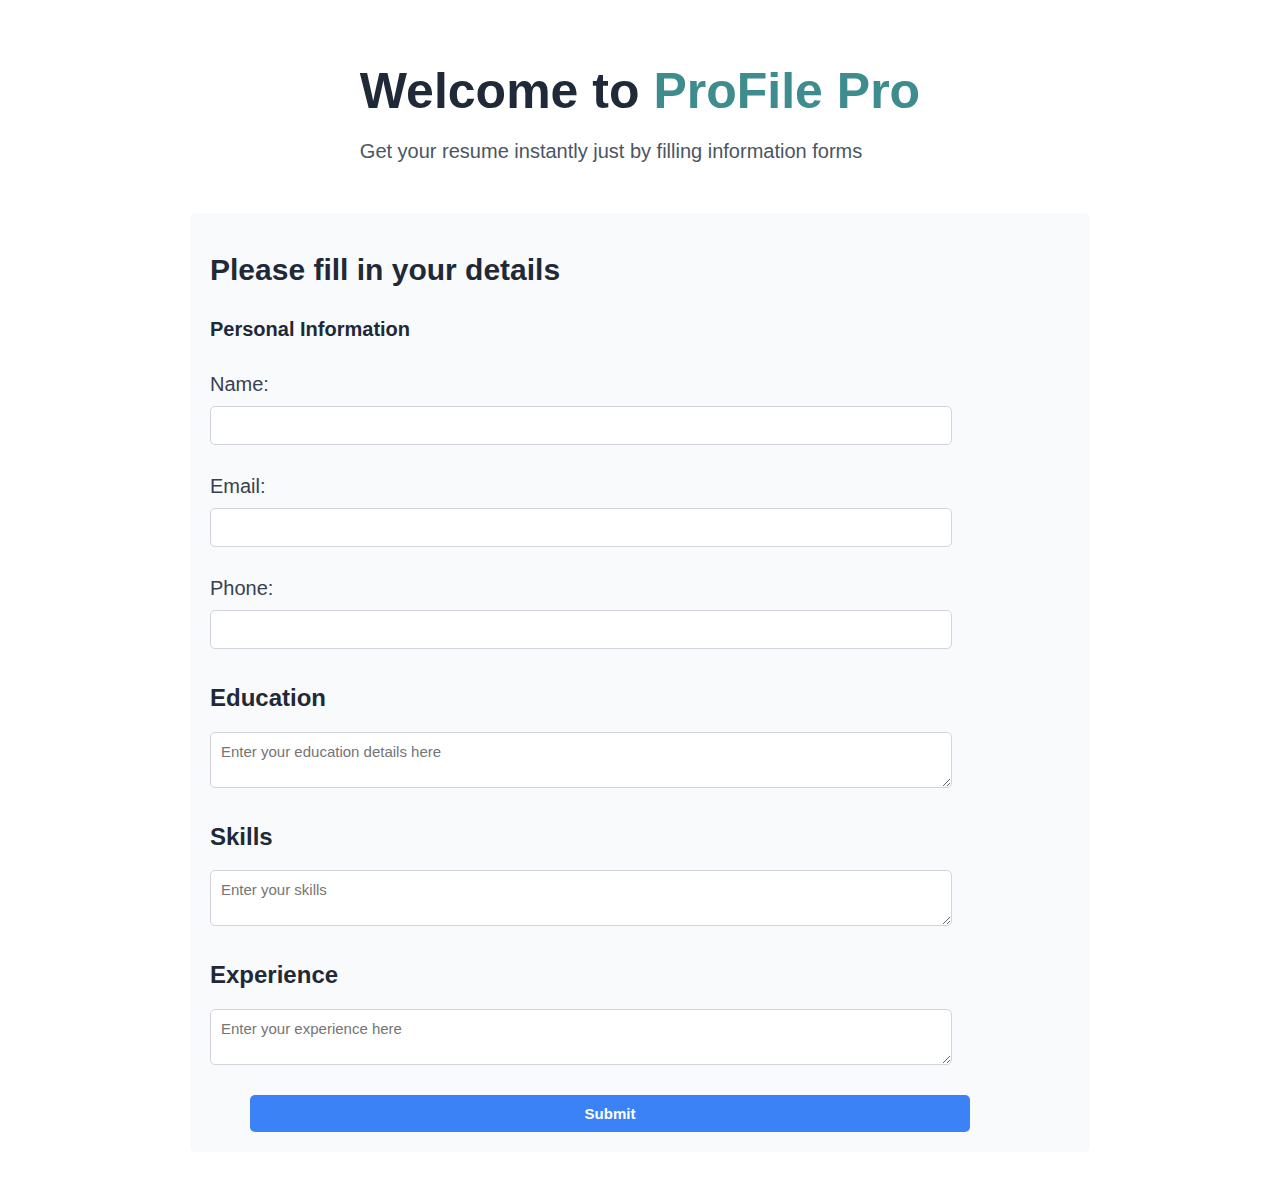
<file: Milestone1/index.html>
<!DOCTYPE html>
<html lang="en">

<head>
    <meta charset="UTF-8">
    <meta name="viewport" content="width=device-width, initial-scale=1.0">
    <title>ProFile Pro - Instant CV Builder</title>
    <link rel="icon" href="favicon.ico" type="image/x-icon" class="favicon">
    <link rel="stylesheet" href="style.css">
</head>

<body>
    <div class="body">
        <div class="title"></div><h1>Welcome to <div id="titleName">ProFile Pro</div>
        </h1>
        <p>Get your resume instantly just by filling information forms</p></div>
        <div class="container">
            <form id="information-form">
                <h1 style="font-size: 30px; margin-left:20px;">Please fill in your details</h1>
                <h2  style="font-size: 20px;">Personal Information</h2>
                <label>Name:</label>
                <input type="text" id="name" name="name" required>
                <label>Email:</label>
                <input type="email" id="email" name="email" required>
                <label>Phone:</label>
                <input type="tel" id="phone" name="phone" required>
                <h2>Education</h2>
                <textarea id="education" placeholder="Enter your education details here" required></textarea>
                <h2>Skills</h2>
                <textarea id="skills" placeholder="Enter your skills" required></textarea>
                <h2>Experience</h2>
                <textarea id="Experience" placeholder="Enter your experience here" required></textarea>
                <button class="submit">Submit</button>
            </form>
        </div>
    </div>
</body>

</html>
</file>
<file: Milestone1/style.css>
body {
    display: flex;
    flex-direction: column;
    justify-content: center;
    align-items: center;
    font-family: Arial, sans-serif;
    color: rgb(31, 41, 55);
    padding: 20px;
}

h1 {
    font-size: 50px;
    color: #1f2937;
    font-weight: bold;
    margin-bottom: 15px;
}
h2{
    margin-left: 20px;
}

#titleName {
    color: #3f8c8f;
    display: inline;
}

p {
    font-size: 20px;
    color: rgb(75, 85, 99);
    margin-bottom: 30px;
}

#information-form {
    background-color: rgb(249, 250, 251);
    color: rgb(31, 41, 55);
    width: 100vh;
    display: flex;
    flex-direction: column;
    justify-content: center;
    margin-top:20px;
    border:none;
    border-radius:5px
}
.container{
    background-color: rgb(249, 250, 251);
    color: rgb(31, 41, 55);
    width: 100vh;
    display: flex;
    flex-direction: column;
    justify-content: center;
    margin-top:20px;
    border:none;
    border-radius:5px
}
label {
    justify-content: start;
    font-size: 20px;
    color: rgb(55, 65, 81);
    margin-bottom: 10px;
    margin-top: 15px;
    margin-left:20px;
}
input, textarea{
    font-family: Arial, Helvetica, sans-serif;
    width: 80%;
    padding: 10px;
    border: 1px solid rgb(209, 213, 219);
    border-radius: 5px;
    font-size: 15px;
    color: rgb(31, 41, 55);
    margin-bottom: 15px;
    margin-left:20px;
}
.submit{
    width: 80%;
    padding: 10px;
    margin-bottom: 20px;
    margin-left: 60px;
    font-size: 15px;
    font-weight: bold;
    color: rgb(255, 255, 255);
    background-color: rgb(59, 130, 246);
    border: none;
    border-radius: 5px;
    cursor: pointer;
    margin-top: 15px;
    text-align: center;
    text-decoration: none;
  }
</file>
